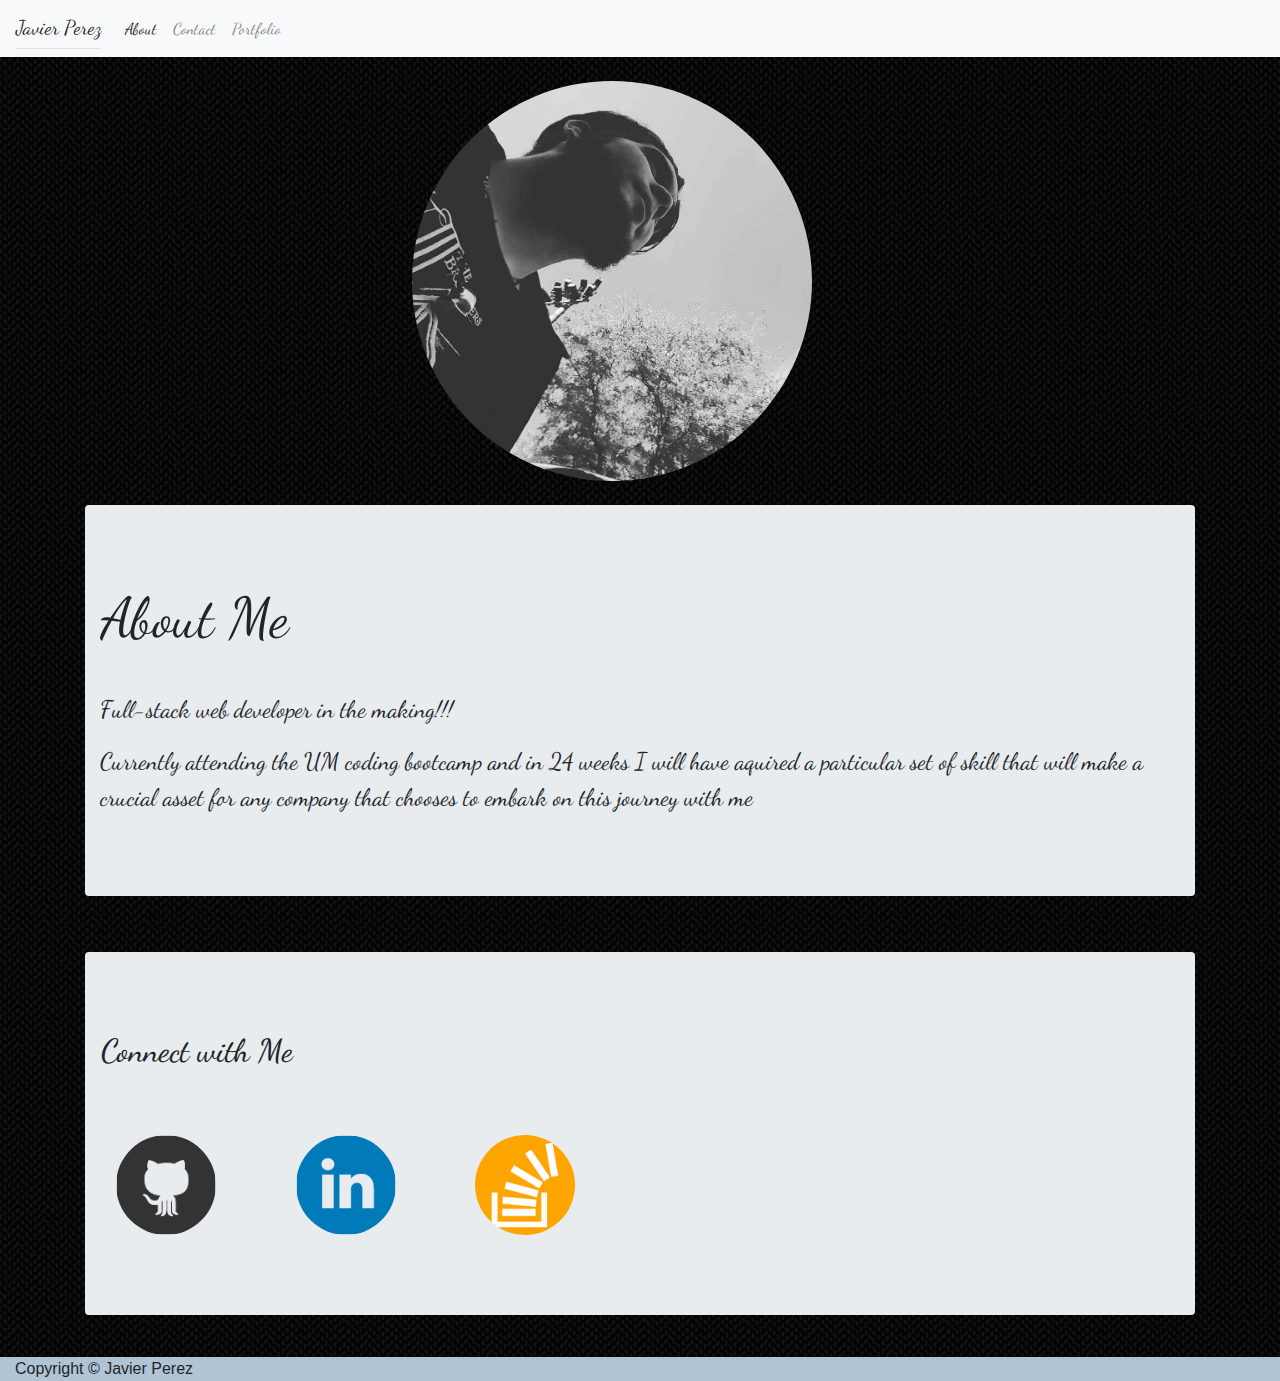
<file: index.html>
<!doctype html>
<html lang="en-us">

<head>
    <meta charset="UTF-8">
    <title>About | Javier Perez</title>
    <link rel="stylesheet" href="https://maxcdn.bootstrapcdn.com/bootstrap/4.0.0/css/bootstrap.min.css"
          integrity="sha384-Gn5384xqQ1aoWXA+058RXPxPg6fy4IWvTNh0E263XmFcJlSAwiGgFAW/dAiS6JXm" crossorigin="anonymous">
    <link href="https://fonts.googleapis.com/css?family=Dancing+Script" rel="stylesheet">
    <link rel="stylesheet" href="https://cdn.jsdelivr.net/npm/animate.css@3.5.2/animate.min.css">
    <link rel="stylesheet" href="master.css">

</head>

<body style="background-image: url(Assets/images/background.png);">

<header id="masthead">
    <nav class="navbar navbar-expand-lg navbar-light bg-light" style="font-family: 'Dancing Script', cursive">
        <a class="navbar-brand border-bottom" href="#">Javier Perez</a>
        <button class="navbar-toggler" type="button" data-toggle="collapse" data-target="#navbarText"
                aria-controls="navbarText" aria-expanded="false" aria-label="Toggle navigation">
            <span class="navbar-toggler-icon"></span>
        </button>
        <div class="collapse navbar-collapse" id="navbarText">
            <ul class="navbar-nav mr-auto">
                <li class="nav-item active">
                    <a class="nav-link" href="index.html">About <span class="sr-only">(current)</span></a>
                </li>
                <li class="nav-item">
                    <a class="nav-link" href="contact.html">Contact</a>
                </li>
                <li class="nav-item">
                    <a class="nav-link" href="portfolio.html">Portfolio</a>
                </li>
            </ul>

        </div>
    </nav>


</header>
<br>
<div class="container rounded" style="font-family: 'Dancing Script', cursive">
    <div class="row">
        <img id="profile" src="Assets/images/image.jpg" alt="profile picture"
             class="rounded-circle animated  tada">
    </div>
    <br>
</div>
<div class="container rounded" style="font-family:'Rufina', serif">
    <div class="jumbotron jumbotron-fluid rounded">
        <div class="container rounded">
            <div class="row">
                <h1 class="display-4 p-3 " style="font-family: 'Dancing Script', cursive">About Me</h1>
            </div>
            <p class="lead">
            <p style="font-size: 24px;font-family: 'Dancing Script', cursive">Full-stack web developer in the
                making!!!</p>
            <p style="font-size: 24px;font-family: 'Dancing Script', cursive">Currently attending the UM coding bootcamp
                and in 24 weeks I will have aquired a particular set of skill
                that will make
                a crucial asset for any company that chooses to embark on this journey with me</p>
        </div>
    </div>
</div>
<br>
<div class="container" style="font-family:'Rufina', serif">
    <div class="jumbotron jumbotron-fluid rounded">
        <div class="container rounded">
            <div style="font-family: 'Dancing Script', cursive;" class="row">
                <h2 class="p-3" >Connect with Me</h2>
            </div>
            <br>
            <div class="row p-3">
                <div class="col-sm-2">
                <a href="https://github.com/javtech95"><img width="100px" src="./Assets/images/github-128.png" class="social rounded-circle" alt="GitHub"/></a>
                </div>
                <div class="col-sm-2">
                <a href="https://www.linkedin.com/in/javier-p%C3%A9rez-48085013b/"><img width="100px" src="Assets/images//linkedin-128.png" class="social rounded-circle" alt="LinkedIn"/></a>
                </div>
                <div class="col-sm-2">
                <a href="https://stackoverflow.com/users/story/9247648"><img width="100px" src="Assets/images//stackoverflow-128.png" class="social rounded-circle" alt="Stack Overflow"/></a>
                </div>
            </div>
        </div>
    </div>
</div>

    <footer>
        <div style="background-color:#b1c4d5;margin-top: 42px;" class="container-fluid">
            Copyright &copy; Javier Perez
        </div>
    </footer>
<script src="https://code.jquery.com/jquery-3.2.1.slim.min.js" integrity="sha384-KJ3o2DKtIkvYIK3UENzmM7KCkRr/rE9/Qpg6aAZGJwFDMVNA/GpGFF93hXpG5KkN" crossorigin="anonymous"></script>
<script src="https://cdnjs.cloudflare.com/ajax/libs/popper.js/1.12.9/umd/popper.min.js" integrity="sha384-ApNbgh9B+Y1QKtv3Rn7W3mgPxhU9K/ScQsAP7hUibX39j7fakFPskvXusvfa0b4Q" crossorigin="anonymous"></script>
<script src="https://maxcdn.bootstrapcdn.com/bootstrap/4.0.0/js/bootstrap.min.js" integrity="sha384-JZR6Spejh4U02d8jOt6vLEHfe/JQGiRRSQQxSfFWpi1MquVdAyjUar5+76PVCmYl" crossorigin="anonymous"></script>
</body>

</html>
</file>
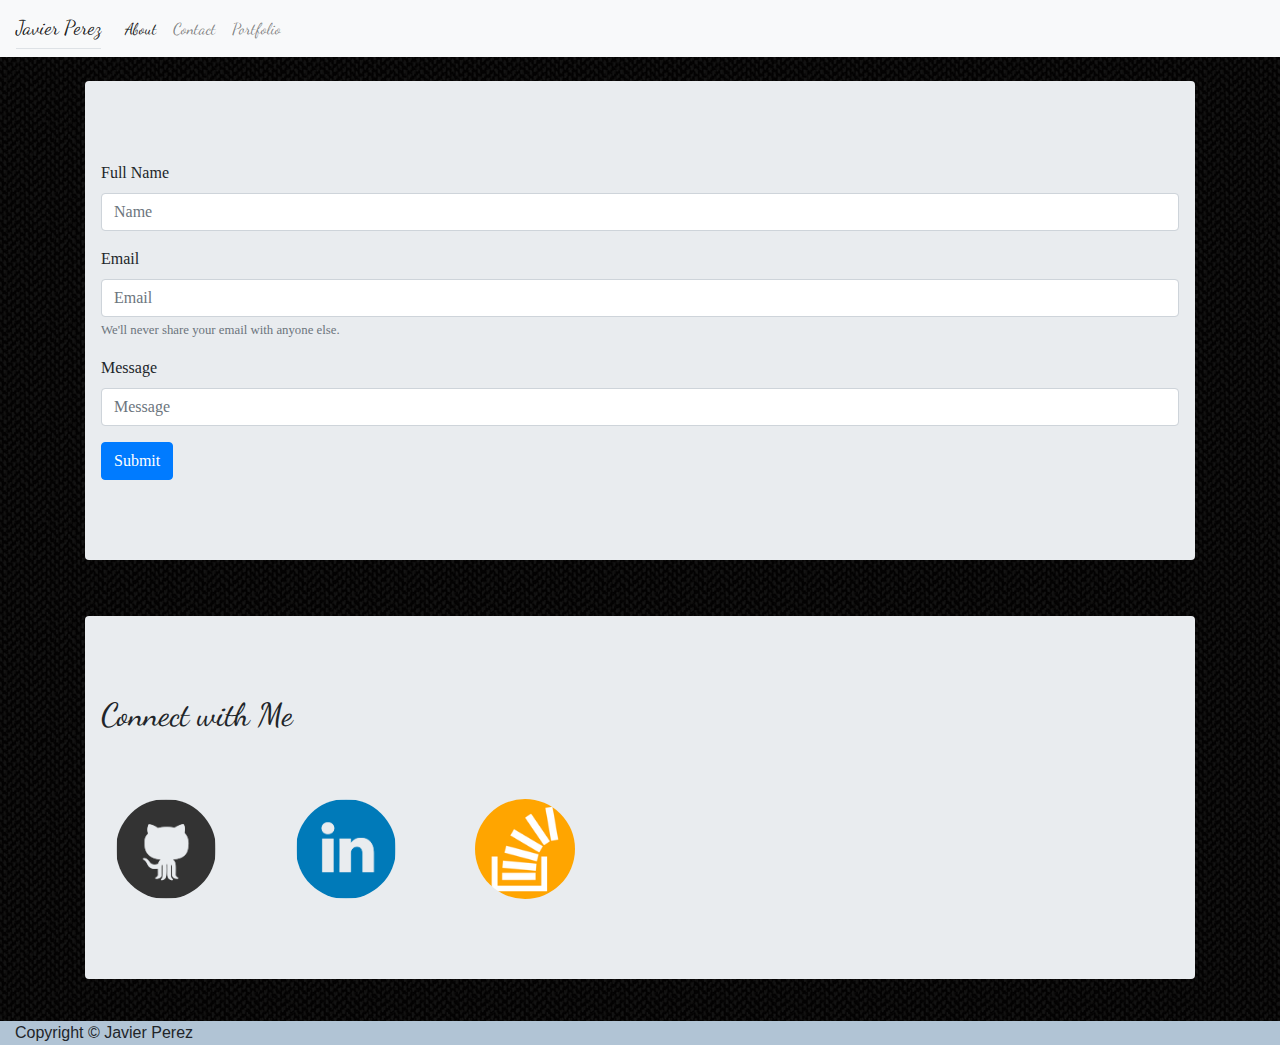
<file: contact.html>
<!doctype html>
<html lang="en-us">

<head>
    <meta charset="UTF-8">
    <title>About | Javier Perez</title>
    <link rel="stylesheet" href="https://maxcdn.bootstrapcdn.com/bootstrap/4.0.0/css/bootstrap.min.css"
          integrity="sha384-Gn5384xqQ1aoWXA+058RXPxPg6fy4IWvTNh0E263XmFcJlSAwiGgFAW/dAiS6JXm" crossorigin="anonymous">
    <link href="https://fonts.googleapis.com/css?family=Dancing+Script" rel="stylesheet">
    <link rel="stylesheet" href="https://cdn.jsdelivr.net/npm/animate.css@3.5.2/animate.min.css">

</head>

<body style="background-image: url(Assets/images/background.png);">

<header id="masthead">
    <nav class="navbar navbar-expand-lg navbar-light bg-light" style="font-family: 'Dancing Script', cursive">
        <a class="navbar-brand border-bottom" href="#">Javier Perez</a>
        <button class="navbar-toggler" type="button" data-toggle="collapse" data-target="#navbarText"
                aria-controls="navbarText" aria-expanded="false" aria-label="Toggle navigation">
            <span class="navbar-toggler-icon"></span>
        </button>
        <div class="collapse navbar-collapse" id="navbarText">
            <ul class="navbar-nav mr-auto">
                <li class="nav-item active">
                    <a class="nav-link" href="index.html">About <span class="sr-only">(current)</span></a>
                </li>
                <li class="nav-item">
                    <a class="nav-link" href="contact.html">Contact</a>
                </li>
                <li class="nav-item">
                    <a class="nav-link" href="portfolio.html">Portfolio</a>
                </li>
            </ul>

        </div>
    </nav>


</header>
<br>
<div style="font-family:'Rufina', serif" class="container">
    <div style="font-family:'Rufina', serif" class="jumbotron jumbotron-fluid rounded">
        <form class="p-3">
            <div style="font-family:'Rufina', serif" class="form-group">
                <label for="exampleInputEmail1">Full Name</label>
                <input type="email" class="form-control" id="exampleInputEmail1" aria-describedby="emailHelp"
                       placeholder="Name">

            </div>
            <div style="font-family:'Rufina', serif" class="form-group">
                <label for="exampleInputEmail1">Email</label>
                <input type="password" class="form-control" id="exampleInputEmail1" placeholder="Email">
                <small id="emailHelp" class="form-text text-muted">We'll never share your email with anyone else.
                </small>
            </div>
            <div style="font-family:'Rufina', serif" class="form-group">
                <label for="exampleInputEmail1">Message</label>
                <input type="password" class="form-control" id="exampleInputEmail1" placeholder="Message">
            </div>

            <button style="font-family:'Rufina', serif" type="submit" class="btn btn-primary">Submit</button>
        </form>
    </div>
</div>
<br>
<div class="container " style="font-family:'Rufina', serif">
    <div class="jumbotron jumbotron-fluid rounded">
        <div class="container ">
            <div style="font-family: 'Dancing Script', cursive;" class="row">
                <h2 class="p-3">Connect with Me</h2>
            </div>
            <br>
            <div class="p-3">
                <div style="font-family:'Rufina', serif" class="row">
                    <div style="font-family:'Rufina', serif" class="col-sm-2">
                        <a href="https://github.com/javtech95"><img width="100px" src="Assets/images/github-128.png"
                                                                    class="social rounded-circle" alt="GitHub"/></a>
                    </div>
                    <div style="font-family:'Rufina', serif" class="col-sm-2">
                        <a href="https://www.linkedin.com/in/javier-p%C3%A9rez-48085013b/"><img width="100px"
                                                                                                src="Assets/images/linkedin-128.png"
                                                                                                class="social rounded-circle"
                                                                                                alt="LinkedIn"/></a>
                    </div>
                    <div style="font-family:'Rufina', serif" class="col-sm-2">
                        <a href="https://stackoverflow.com/users/story/9247648"><img width="100px"
                                                                                     src="Assets/images//stackoverflow-128.png"
                                                                                     class="social rounded-circle"
                                                                                     alt="Stack Overflow"/></a>
                    </div>
                </div>
            </div>
        </div>
    </div>
</div>
<footer>
    <div style= "background-color:#b1c4d5; margin-top:42px;" class="container-fluid">
        Copyright &copy; Javier Perez
    </div>
</footer>
</body>

</html>
</file>
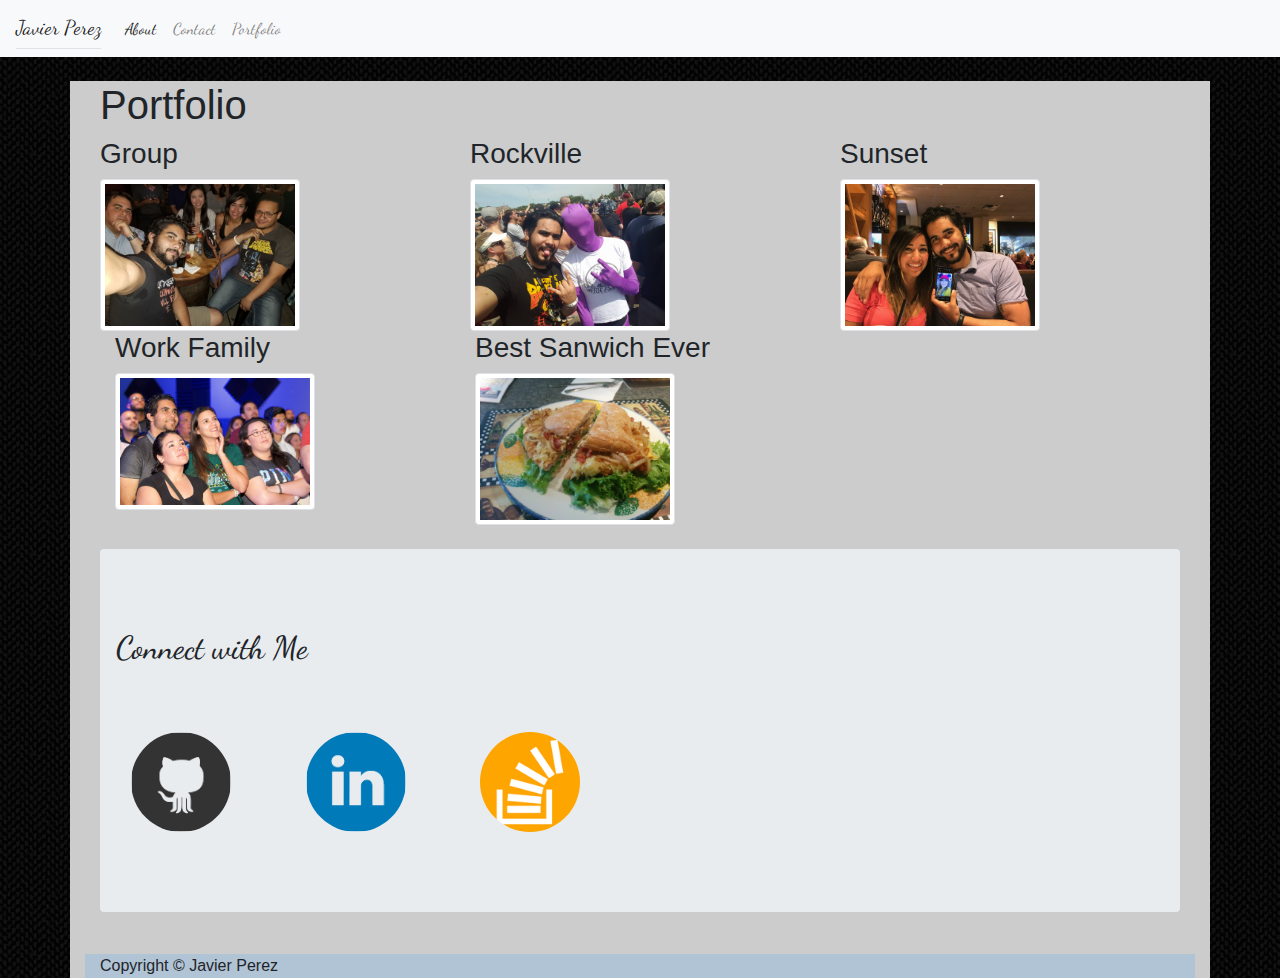
<file: portfolio.html>
<!doctype html>
<html lang="en-us">

<head>
    <meta charset="UTF-8">
    <title>About | Javier Perez</title>
    <link rel="stylesheet" href="https://maxcdn.bootstrapcdn.com/bootstrap/4.0.0/css/bootstrap.min.css"
          integrity="sha384-Gn5384xqQ1aoWXA+058RXPxPg6fy4IWvTNh0E263XmFcJlSAwiGgFAW/dAiS6JXm" crossorigin="anonymous">
    <link href="https://fonts.googleapis.com/css?family=Dancing+Script" rel="stylesheet">
    <link rel="stylesheet" href="https://cdn.jsdelivr.net/npm/animate.css@3.5.2/animate.min.css">

</head>

<body style="background-image: url(Assets/images/background.png);">

<header id="masthead">
    <nav class="navbar navbar-expand-lg navbar-light bg-light" style="font-family: 'Dancing Script', cursive">
        <a class="navbar-brand border-bottom" href="#">Javier Perez</a>
        <button class="navbar-toggler" type="button" data-toggle="collapse" data-target="#navbarText"
                aria-controls="navbarText" aria-expanded="false" aria-label="Toggle navigation">
            <span class="navbar-toggler-icon"></span>
        </button>
        <div class="collapse navbar-collapse" id="navbarText">
            <ul class="navbar-nav mr-auto">
                <li class="nav-item active">
                    <a class="nav-link" href="index.html">About <span class="sr-only">(current)</span></a>
                </li>
                <li class="nav-item">
                    <a class="nav-link" href="contact.html">Contact</a>
                </li>
                <li class="nav-item">
                    <a class="nav-link" href="portfolio.html">Portfolio</a>
                </li>
            </ul>

        </div>
    </nav>

</header>
<br>
<div style="background-color: #cccccc" class="container">
    <div class="container">

        <h1>Portfolio</h1>
        <div class="row">
            <div class="col-md-4">
                <h3>Group</h3>
                <img class="img-thumbnail" width="200px" height="200px" src="Assets/images//group.jpg" alt="hangman">
            </div>
            <div class="col-md-4">
                <h3>Rockville</h3>
                <img class="img-thumbnail" width="200px" height="200px" src="Assets/images//Rockville.jpg" alt="RPG Game">
            </div>
            <div class="col-md-4">
                <h3>Sunset</h3>
                <img class="img-thumbnail" width="200px" height="200px" src="Assets/images//myTwins.jpg" alt="Trivia Game">

            </div>
        </div>
               <div class="container">
        <div class="row">
            <div class="col-md-4">
                <h3>Work Family</h3>
                <img class="img-thumbnail" width="200px" height="200px" src="Assets/images//workFamily.jpg" alt="Rutgers Info Widget">
            </div>


            <div class="col-md-4">
                <h3>Best Sanwich Ever</h3>
                <img class="img-thumbnail" width="200px" height="200px" src="Assets/images//bestSandwishEver.jpg" alt="Rock Paper Scissors">
            </div>
        </div>
    </div>
</div>
<br>
<div class="container" style="font-family:'Rufina', serif">
    <div class="jumbotron jumbotron-fluid rounded">
        <div class="container rounded">
            <div style="font-family: 'Dancing Script', cursive;" class="row">
                <h2 class="p-3">Connect with Me</h2>
            </div>
            <br>
            <div class="row p-3">
                <div class="col-sm-2">
                    <a href="https://github.com/javtech95"><img width="100px" src="Assets/images//github-128.png"
                                                                class="social rounded-circle" alt="GitHub"/></a>
                </div>
                <div class="col-sm-2">
                    <a href="https://www.linkedin.com/in/javier-p%C3%A9rez-48085013b/"><img width="100px"
                                                                                            src="Assets/images//linkedin-128.png"
                                                                                            class="social rounded-circle"
                                                                                            alt="LinkedIn"/></a>
                </div>
                <div class="col-sm-2">
                    <a href="https://stackoverflow.com/users/story/9247648"><img width="100px"
                                                                                 src="Assets/images//stackoverflow-128.png"
                                                                                 class="social rounded-circle"
                                                                                 alt="Stack Overflow"/></a>
                </div>
            </div>
        </div>
    </div>
</div>


<footer class="mastfoot">
    <div style="background-color:#b1c4d5;margin-top: 42px;" class="container-fluid">
        Copyright &copy; Javier Perez
    </div>
</footer>
</div>
</body>

</html>
</file>
<file: master.css>
#profile{
    margin-left: 30%;
    width:400px;
    height:400px;
}
</file>
